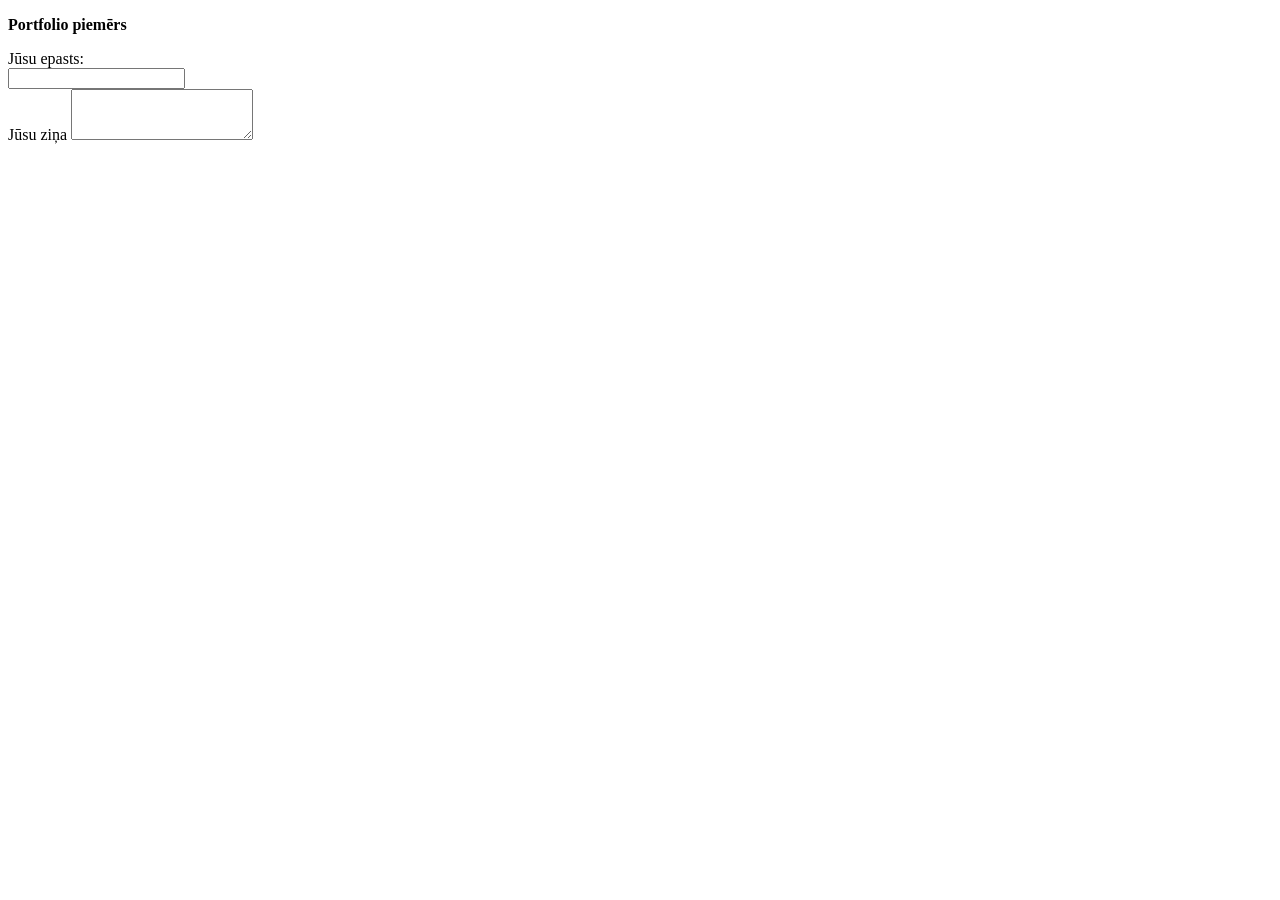
<file: src/main/resources/templates/index.html>
<!DOCTYPE html>
<html lang="en" xmlns:th="http://www.thymeleaf.org">

<head>
    <title>Portfolio</title>

    <!-- Styles -->
    <link th:href="@{assets/css/main.css}" rel="stylesheet">
    <link th:href="@{assets/bootstrap/css/bootstrap.min.css}" rel="stylesheet">
    <link th:href="@{assets/bootstrap-icons/bootstrap-icons.css}" rel="stylesheet">


    <script src="https://www.google.com/recaptcha/api.js" async defer></script>
</head>

<body>
    <p><strong>Portfolio piemērs</strong></p>


    <form action="#" th:action="@{/contactform/submit}" method="post">
        <div class="form-group">
            <div class="mb-3">
                <label for="inputEmail3" class="col-sm-2 col-form-label">Jūsu epasts: </label>
                <div class="col-sm-10">
                    <input type="email" class="form-control" id="inputEmail3" name="email">
                </div>
            </div>
        </div>
        <div class="form-group">
            <div class="mb-3">
                <label for="inputMessage">Jūsu ziņa</label>
                <textarea class="form-control" id="inputMessage" name="message" rows="3"></textarea>

            </div>
        </div>

        <div class="g-recaptcha" data-sitekey="6LdMB2QqAAAAAJpnBBjd24ScevAzD5x5G2y7YgQB" data-callback="handleCallback"></div>
        <br/>
        <button id="contact-submit-btn" type="submit" class="btn btn-primary" style="display:none;">Sūtīt ziņu</button>
    </form>


    <script>
        function handleCallback(){
            var response = grecaptcha.getResponse();
            if(response.length == 0) {
                document.getElementById('contact-submit-btn').style.display = 'none';
            } else {
                document.getElementById('contact-submit-btn').style.display = 'inline-block';
            }
        }
    </script>
    <script th:src="@{assets/bootstrap/js/bootstrap.bundle.min.js}"></script>


</body>
</html>
</file>
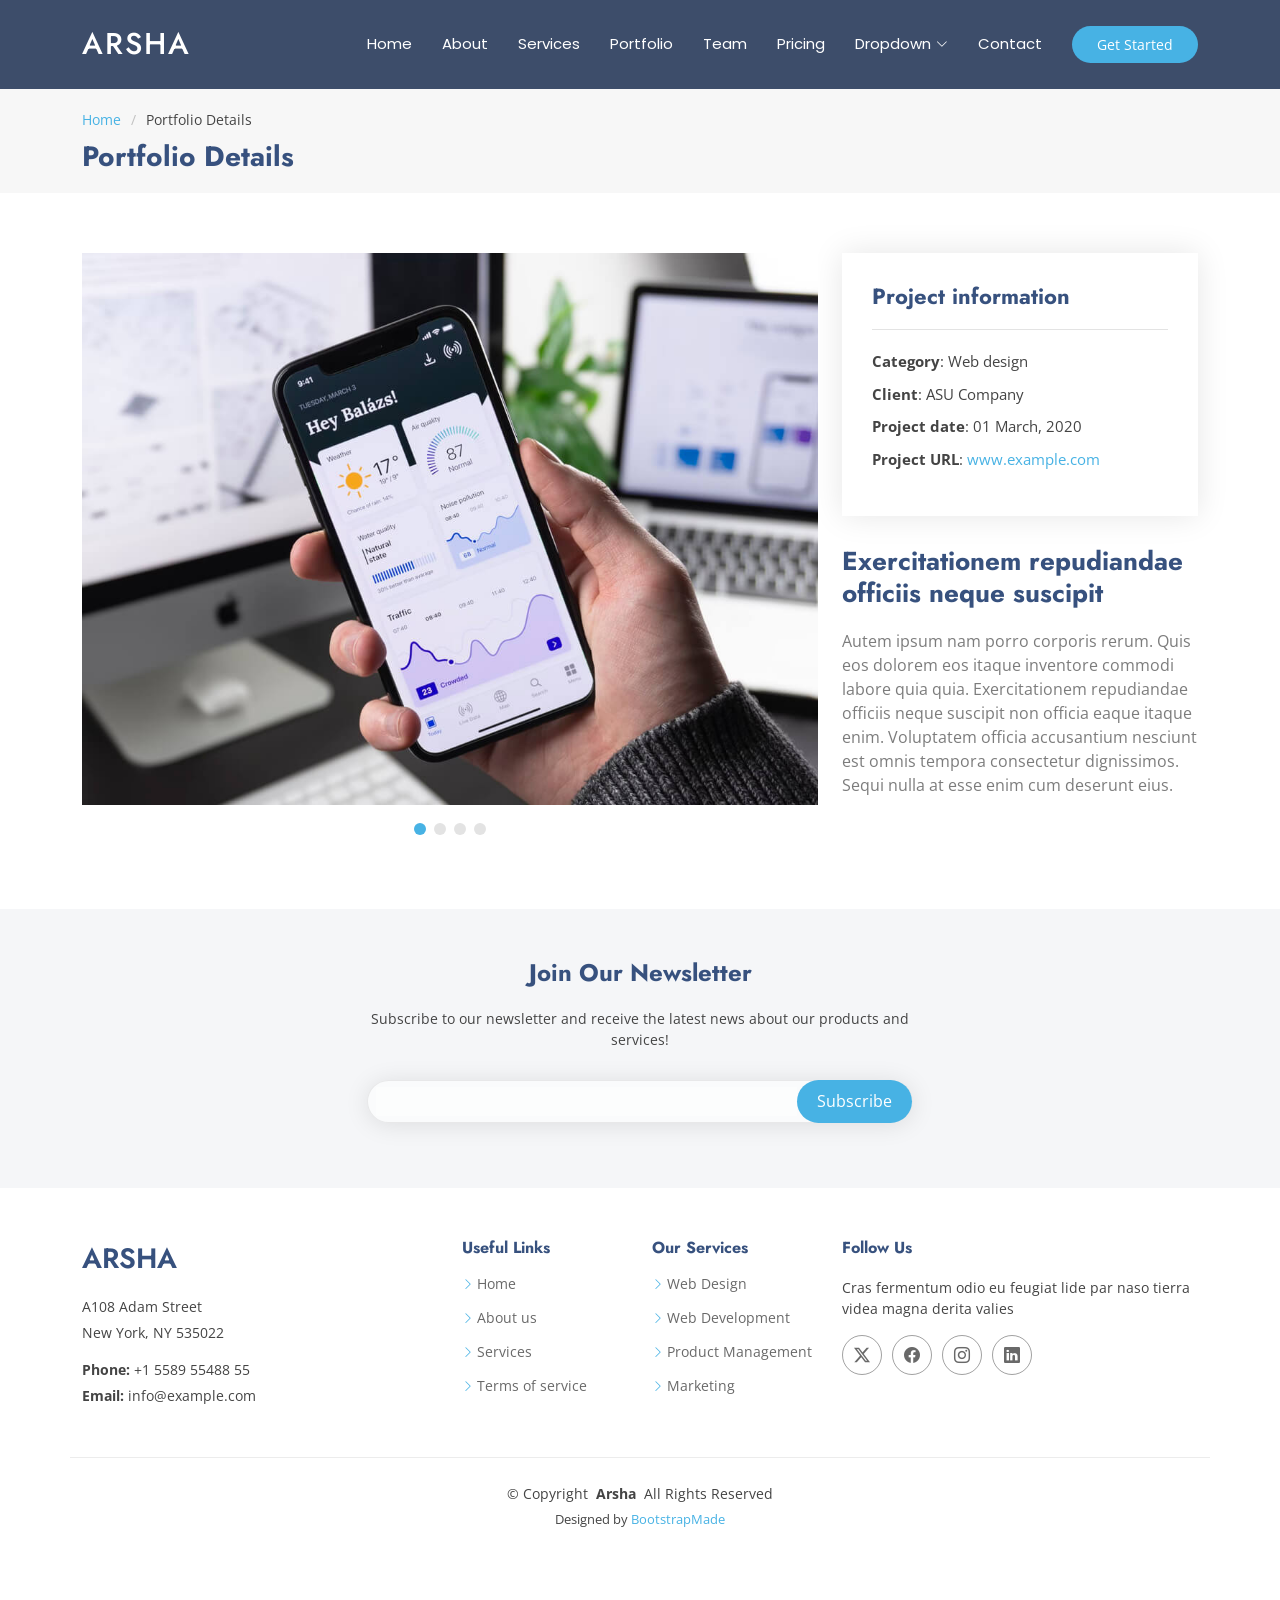
<file: Arsha/portfolio-details.html>
<!DOCTYPE html>
<html lang="en">

<head>
  <meta charset="utf-8">
  <meta content="width=device-width, initial-scale=1.0" name="viewport">
  <title>Portfolio Details - Arsha Bootstrap Template</title>
  <meta name="description" content="">
  <meta name="keywords" content="">

  <!-- Favicons -->
  <link href="assets/img/favicon.png" rel="icon">
  <link href="assets/img/apple-touch-icon.png" rel="apple-touch-icon">

  <!-- Fonts -->
  <link href="https://fonts.googleapis.com" rel="preconnect">
  <link href="https://fonts.gstatic.com" rel="preconnect" crossorigin>
  <link href="https://fonts.googleapis.com/css2?family=Open+Sans:ital,wght@0,300;0,400;0,500;0,600;0,700;0,800;1,300;1,400;1,500;1,600;1,700;1,800&family=Poppins:ital,wght@0,100;0,200;0,300;0,400;0,500;0,600;0,700;0,800;0,900;1,100;1,200;1,300;1,400;1,500;1,600;1,700;1,800;1,900&family=Jost:ital,wght@0,100;0,200;0,300;0,400;0,500;0,600;0,700;0,800;0,900;1,100;1,200;1,300;1,400;1,500;1,600;1,700;1,800;1,900&display=swap" rel="stylesheet">

  <!-- Vendor CSS Files -->
  <link href="assets/vendor/bootstrap/css/bootstrap.min.css" rel="stylesheet">
  <link href="assets/vendor/bootstrap-icons/bootstrap-icons.css" rel="stylesheet">
  <link href="assets/vendor/aos/aos.css" rel="stylesheet">
  <link href="assets/vendor/glightbox/css/glightbox.min.css" rel="stylesheet">
  <link href="assets/vendor/swiper/swiper-bundle.min.css" rel="stylesheet">

  <!-- Main CSS File -->
  <link href="assets/css/main.css" rel="stylesheet">

  <!-- =======================================================
  * Template Name: Arsha
  * Template URL: https://bootstrapmade.com/arsha-free-bootstrap-html-template-corporate/
  * Updated: Aug 07 2024 with Bootstrap v5.3.3
  * Author: BootstrapMade.com
  * License: https://bootstrapmade.com/license/
  ======================================================== -->
</head>

<body class="portfolio-details-page">

  <header id="header" class="header d-flex align-items-center sticky-top">
    <div class="container-fluid container-xl position-relative d-flex align-items-center">

      <a href="index.html" class="logo d-flex align-items-center me-auto">
        <!-- Uncomment the line below if you also wish to use an image logo -->
        <!-- <img src="assets/img/logo.png" alt=""> -->
        <h1 class="sitename">Arsha</h1>
      </a>

      <nav id="navmenu" class="navmenu">
        <ul>
          <li><a href="#hero">Home</a></li>
          <li><a href="#about">About</a></li>
          <li><a href="#services">Services</a></li>
          <li><a href="#portfolio">Portfolio</a></li>
          <li><a href="#team">Team</a></li>
          <li><a href="#pricing">Pricing</a></li>
          <li class="dropdown"><a href="#"><span>Dropdown</span> <i class="bi bi-chevron-down toggle-dropdown"></i></a>
            <ul>
              <li><a href="#">Dropdown 1</a></li>
              <li class="dropdown"><a href="#"><span>Deep Dropdown</span> <i class="bi bi-chevron-down toggle-dropdown"></i></a>
                <ul>
                  <li><a href="#">Deep Dropdown 1</a></li>
                  <li><a href="#">Deep Dropdown 2</a></li>
                  <li><a href="#">Deep Dropdown 3</a></li>
                  <li><a href="#">Deep Dropdown 4</a></li>
                  <li><a href="#">Deep Dropdown 5</a></li>
                </ul>
              </li>
              <li><a href="#">Dropdown 2</a></li>
              <li><a href="#">Dropdown 3</a></li>
              <li><a href="#">Dropdown 4</a></li>
            </ul>
          </li>
          <li><a href="#contact">Contact</a></li>
        </ul>
        <i class="mobile-nav-toggle d-xl-none bi bi-list"></i>
      </nav>

      <a class="btn-getstarted" href="#about">Get Started</a>

    </div>
  </header>

  <main class="main">

    <!-- Page Title -->
    <div class="page-title" data-aos="fade">
      <div class="container">
        <nav class="breadcrumbs">
          <ol>
            <li><a href="index.html">Home</a></li>
            <li class="current">Portfolio Details</li>
          </ol>
        </nav>
        <h1>Portfolio Details</h1>
      </div>
    </div><!-- End Page Title -->

    <!-- Portfolio Details Section -->
    <section id="portfolio-details" class="portfolio-details section">

      <div class="container" data-aos="fade-up" data-aos-delay="100">

        <div class="row gy-4">

          <div class="col-lg-8">
            <div class="portfolio-details-slider swiper init-swiper">

              <script type="application/json" class="swiper-config">
                {
                  "loop": true,
                  "speed": 600,
                  "autoplay": {
                    "delay": 5000
                  },
                  "slidesPerView": "auto",
                  "pagination": {
                    "el": ".swiper-pagination",
                    "type": "bullets",
                    "clickable": true
                  }
                }
              </script>

              <div class="swiper-wrapper align-items-center">

                <div class="swiper-slide">
                  <img src="assets/img/portfolio/app-1.jpg" alt="">
                </div>

                <div class="swiper-slide">
                  <img src="assets/img/portfolio/product-1.jpg" alt="">
                </div>

                <div class="swiper-slide">
                  <img src="assets/img/portfolio/branding-1.jpg" alt="">
                </div>

                <div class="swiper-slide">
                  <img src="assets/img/portfolio/books-1.jpg" alt="">
                </div>

              </div>
              <div class="swiper-pagination"></div>
            </div>
          </div>

          <div class="col-lg-4">
            <div class="portfolio-info" data-aos="fade-up" data-aos-delay="200">
              <h3>Project information</h3>
              <ul>
                <li><strong>Category</strong>: Web design</li>
                <li><strong>Client</strong>: ASU Company</li>
                <li><strong>Project date</strong>: 01 March, 2020</li>
                <li><strong>Project URL</strong>: <a href="#">www.example.com</a></li>
              </ul>
            </div>
            <div class="portfolio-description" data-aos="fade-up" data-aos-delay="300">
              <h2>Exercitationem repudiandae officiis neque suscipit</h2>
              <p>
                Autem ipsum nam porro corporis rerum. Quis eos dolorem eos itaque inventore commodi labore quia quia. Exercitationem repudiandae officiis neque suscipit non officia eaque itaque enim. Voluptatem officia accusantium nesciunt est omnis tempora consectetur dignissimos. Sequi nulla at esse enim cum deserunt eius.
              </p>
            </div>
          </div>

        </div>

      </div>

    </section><!-- /Portfolio Details Section -->

  </main>

  <footer id="footer" class="footer">

    <div class="footer-newsletter">
      <div class="container">
        <div class="row justify-content-center text-center">
          <div class="col-lg-6">
            <h4>Join Our Newsletter</h4>
            <p>Subscribe to our newsletter and receive the latest news about our products and services!</p>
            <form action="forms/newsletter.php" method="post" class="php-email-form">
              <div class="newsletter-form"><input type="email" name="email"><input type="submit" value="Subscribe"></div>
              <div class="loading">Loading</div>
              <div class="error-message"></div>
              <div class="sent-message">Your subscription request has been sent. Thank you!</div>
            </form>
          </div>
        </div>
      </div>
    </div>

    <div class="container footer-top">
      <div class="row gy-4">
        <div class="col-lg-4 col-md-6 footer-about">
          <a href="index.html" class="d-flex align-items-center">
            <span class="sitename">Arsha</span>
          </a>
          <div class="footer-contact pt-3">
            <p>A108 Adam Street</p>
            <p>New York, NY 535022</p>
            <p class="mt-3"><strong>Phone:</strong> <span>+1 5589 55488 55</span></p>
            <p><strong>Email:</strong> <span>info@example.com</span></p>
          </div>
        </div>

        <div class="col-lg-2 col-md-3 footer-links">
          <h4>Useful Links</h4>
          <ul>
            <li><i class="bi bi-chevron-right"></i> <a href="#">Home</a></li>
            <li><i class="bi bi-chevron-right"></i> <a href="#">About us</a></li>
            <li><i class="bi bi-chevron-right"></i> <a href="#">Services</a></li>
            <li><i class="bi bi-chevron-right"></i> <a href="#">Terms of service</a></li>
          </ul>
        </div>

        <div class="col-lg-2 col-md-3 footer-links">
          <h4>Our Services</h4>
          <ul>
            <li><i class="bi bi-chevron-right"></i> <a href="#">Web Design</a></li>
            <li><i class="bi bi-chevron-right"></i> <a href="#">Web Development</a></li>
            <li><i class="bi bi-chevron-right"></i> <a href="#">Product Management</a></li>
            <li><i class="bi bi-chevron-right"></i> <a href="#">Marketing</a></li>
          </ul>
        </div>

        <div class="col-lg-4 col-md-12">
          <h4>Follow Us</h4>
          <p>Cras fermentum odio eu feugiat lide par naso tierra videa magna derita valies</p>
          <div class="social-links d-flex">
            <a href=""><i class="bi bi-twitter-x"></i></a>
            <a href=""><i class="bi bi-facebook"></i></a>
            <a href=""><i class="bi bi-instagram"></i></a>
            <a href=""><i class="bi bi-linkedin"></i></a>
          </div>
        </div>

      </div>
    </div>

    <div class="container copyright text-center mt-4">
      <p>© <span>Copyright</span> <strong class="px-1 sitename">Arsha</strong> <span>All Rights Reserved</span></p>
      <div class="credits">
        <!-- All the links in the footer should remain intact. -->
        <!-- You can delete the links only if you've purchased the pro version. -->
        <!-- Licensing information: https://bootstrapmade.com/license/ -->
        <!-- Purchase the pro version with working PHP/AJAX contact form: [buy-url] -->
        Designed by <a href="https://bootstrapmade.com/">BootstrapMade</a>
      </div>
    </div>

  </footer>

  <!-- Scroll Top -->
  <a href="#" id="scroll-top" class="scroll-top d-flex align-items-center justify-content-center"><i class="bi bi-arrow-up-short"></i></a>

  <!-- Preloader -->
  <div id="preloader"></div>

  <!-- Vendor JS Files -->
  <script src="assets/vendor/bootstrap/js/bootstrap.bundle.min.js"></script>
  <script src="assets/vendor/php-email-form/validate.js"></script>
  <script src="assets/vendor/aos/aos.js"></script>
  <script src="assets/vendor/glightbox/js/glightbox.min.js"></script>
  <script src="assets/vendor/swiper/swiper-bundle.min.js"></script>
  <script src="assets/vendor/waypoints/noframework.waypoints.js"></script>
  <script src="assets/vendor/imagesloaded/imagesloaded.pkgd.min.js"></script>
  <script src="assets/vendor/isotope-layout/isotope.pkgd.min.js"></script>

  <!-- Main JS File -->
  <script src="assets/js/main.js"></script>

</body>

</html>
</file>
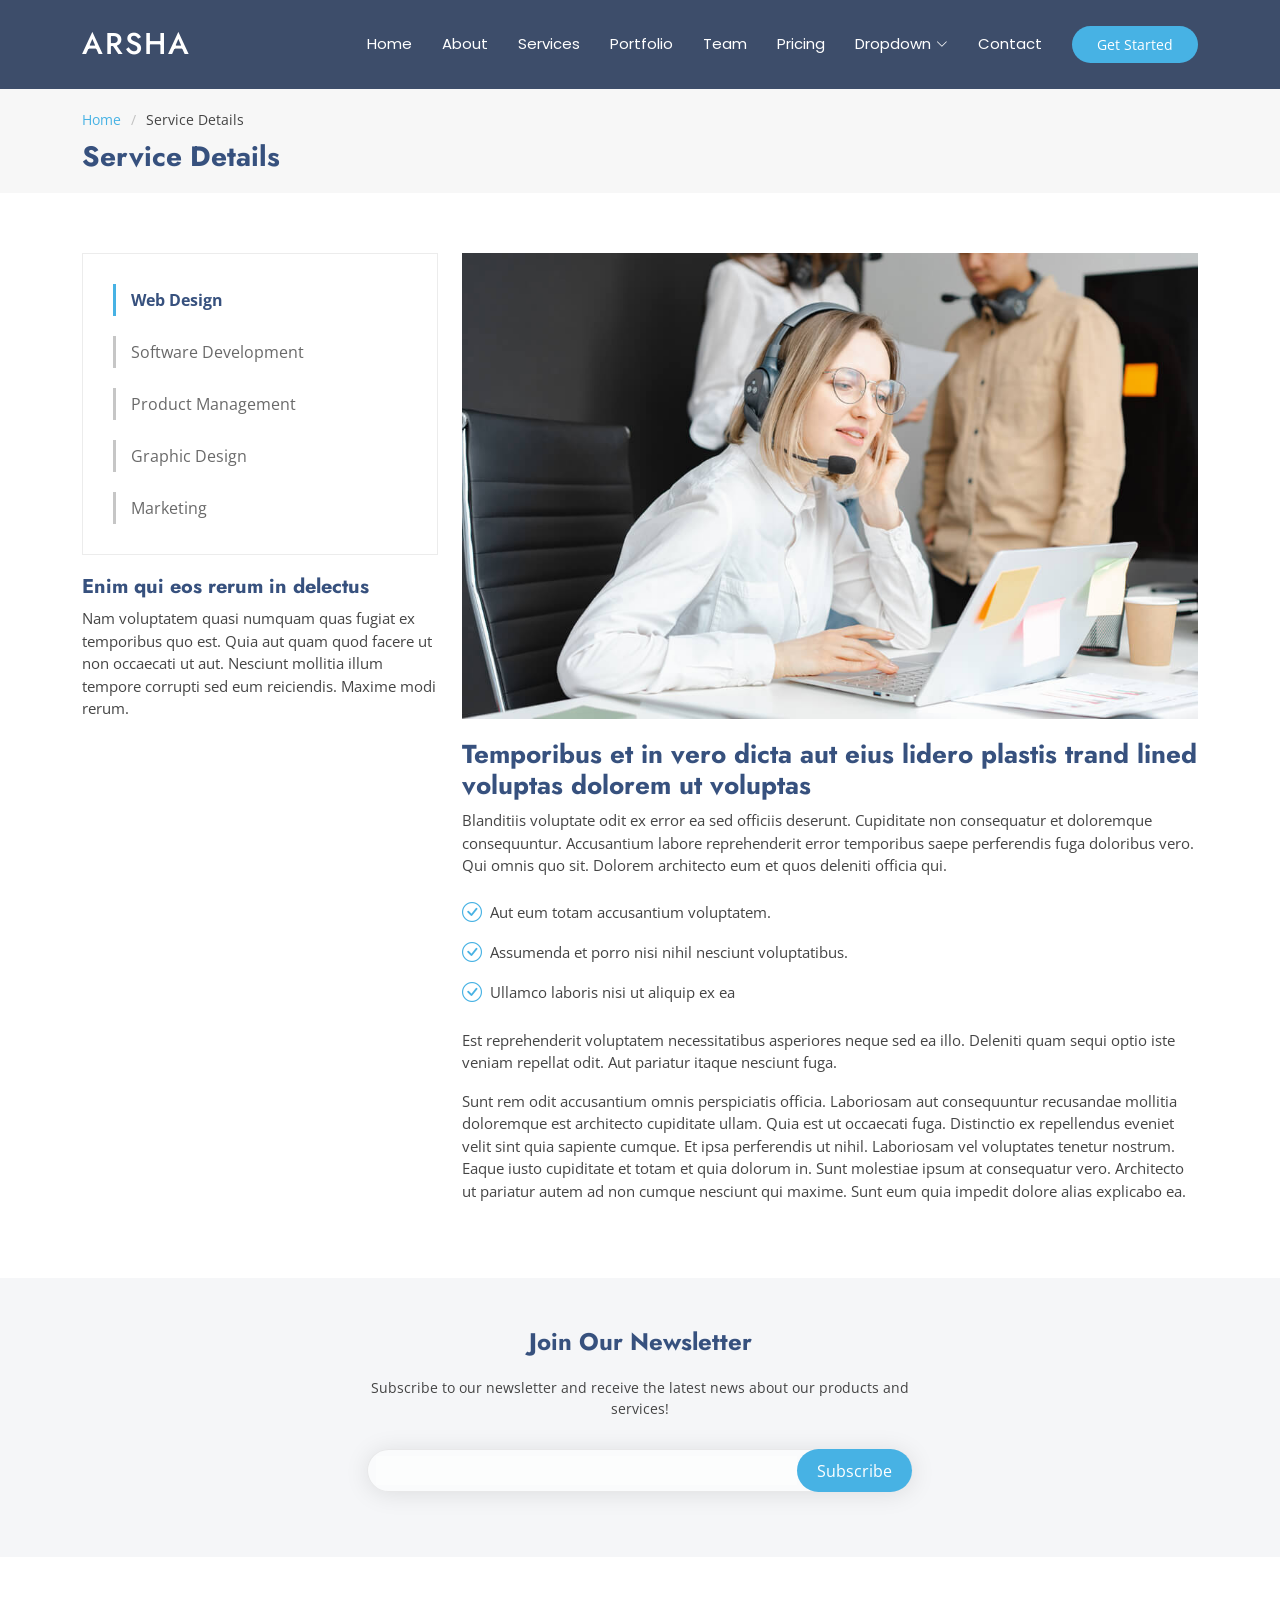
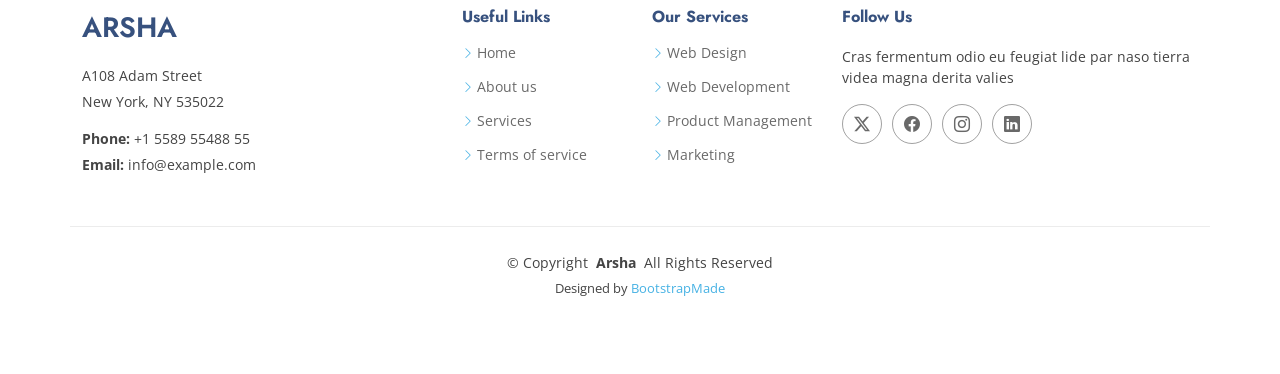
<file: Arsha/service-details.html>
<!DOCTYPE html>
<html lang="en">

<head>
  <meta charset="utf-8">
  <meta content="width=device-width, initial-scale=1.0" name="viewport">
  <title>Service Details - Arsha Bootstrap Template</title>
  <meta name="description" content="">
  <meta name="keywords" content="">

  <!-- Favicons -->
  <link href="assets/img/favicon.png" rel="icon">
  <link href="assets/img/apple-touch-icon.png" rel="apple-touch-icon">

  <!-- Fonts -->
  <link href="https://fonts.googleapis.com" rel="preconnect">
  <link href="https://fonts.gstatic.com" rel="preconnect" crossorigin>
  <link href="https://fonts.googleapis.com/css2?family=Open+Sans:ital,wght@0,300;0,400;0,500;0,600;0,700;0,800;1,300;1,400;1,500;1,600;1,700;1,800&family=Poppins:ital,wght@0,100;0,200;0,300;0,400;0,500;0,600;0,700;0,800;0,900;1,100;1,200;1,300;1,400;1,500;1,600;1,700;1,800;1,900&family=Jost:ital,wght@0,100;0,200;0,300;0,400;0,500;0,600;0,700;0,800;0,900;1,100;1,200;1,300;1,400;1,500;1,600;1,700;1,800;1,900&display=swap" rel="stylesheet">

  <!-- Vendor CSS Files -->
  <link href="assets/vendor/bootstrap/css/bootstrap.min.css" rel="stylesheet">
  <link href="assets/vendor/bootstrap-icons/bootstrap-icons.css" rel="stylesheet">
  <link href="assets/vendor/aos/aos.css" rel="stylesheet">
  <link href="assets/vendor/glightbox/css/glightbox.min.css" rel="stylesheet">
  <link href="assets/vendor/swiper/swiper-bundle.min.css" rel="stylesheet">

  <!-- Main CSS File -->
  <link href="assets/css/main.css" rel="stylesheet">

  <!-- =======================================================
  * Template Name: Arsha
  * Template URL: https://bootstrapmade.com/arsha-free-bootstrap-html-template-corporate/
  * Updated: Aug 07 2024 with Bootstrap v5.3.3
  * Author: BootstrapMade.com
  * License: https://bootstrapmade.com/license/
  ======================================================== -->
</head>

<body class="service-details-page">

  <header id="header" class="header d-flex align-items-center sticky-top">
    <div class="container-fluid container-xl position-relative d-flex align-items-center">

      <a href="index.html" class="logo d-flex align-items-center me-auto">
        <!-- Uncomment the line below if you also wish to use an image logo -->
        <!-- <img src="assets/img/logo.png" alt=""> -->
        <h1 class="sitename">Arsha</h1>
      </a>

      <nav id="navmenu" class="navmenu">
        <ul>
          <li><a href="#hero">Home</a></li>
          <li><a href="#about">About</a></li>
          <li><a href="#services">Services</a></li>
          <li><a href="#portfolio">Portfolio</a></li>
          <li><a href="#team">Team</a></li>
          <li><a href="#pricing">Pricing</a></li>
          <li class="dropdown"><a href="#"><span>Dropdown</span> <i class="bi bi-chevron-down toggle-dropdown"></i></a>
            <ul>
              <li><a href="#">Dropdown 1</a></li>
              <li class="dropdown"><a href="#"><span>Deep Dropdown</span> <i class="bi bi-chevron-down toggle-dropdown"></i></a>
                <ul>
                  <li><a href="#">Deep Dropdown 1</a></li>
                  <li><a href="#">Deep Dropdown 2</a></li>
                  <li><a href="#">Deep Dropdown 3</a></li>
                  <li><a href="#">Deep Dropdown 4</a></li>
                  <li><a href="#">Deep Dropdown 5</a></li>
                </ul>
              </li>
              <li><a href="#">Dropdown 2</a></li>
              <li><a href="#">Dropdown 3</a></li>
              <li><a href="#">Dropdown 4</a></li>
            </ul>
          </li>
          <li><a href="#contact">Contact</a></li>
        </ul>
        <i class="mobile-nav-toggle d-xl-none bi bi-list"></i>
      </nav>

      <a class="btn-getstarted" href="#about">Get Started</a>

    </div>
  </header>

  <main class="main">

    <!-- Page Title -->
    <div class="page-title" data-aos="fade">
      <div class="container">
        <nav class="breadcrumbs">
          <ol>
            <li><a href="index.html">Home</a></li>
            <li class="current">Service Details</li>
          </ol>
        </nav>
        <h1>Service Details</h1>
      </div>
    </div><!-- End Page Title -->

    <!-- Service Details Section -->
    <section id="service-details" class="service-details section">

      <div class="container">

        <div class="row gy-4">

          <div class="col-lg-4" data-aos="fade-up" data-aos-delay="100">
            <div class="services-list">
              <a href="#" class="active">Web Design</a>
              <a href="#">Software Development</a>
              <a href="#">Product Management</a>
              <a href="#">Graphic Design</a>
              <a href="#">Marketing</a>
            </div>

            <h4>Enim qui eos rerum in delectus</h4>
            <p>Nam voluptatem quasi numquam quas fugiat ex temporibus quo est. Quia aut quam quod facere ut non occaecati ut aut. Nesciunt mollitia illum tempore corrupti sed eum reiciendis. Maxime modi rerum.</p>
          </div>

          <div class="col-lg-8" data-aos="fade-up" data-aos-delay="200">
            <img src="assets/img/services.jpg" alt="" class="img-fluid services-img">
            <h3>Temporibus et in vero dicta aut eius lidero plastis trand lined voluptas dolorem ut voluptas</h3>
            <p>
              Blanditiis voluptate odit ex error ea sed officiis deserunt. Cupiditate non consequatur et doloremque consequuntur. Accusantium labore reprehenderit error temporibus saepe perferendis fuga doloribus vero. Qui omnis quo sit. Dolorem architecto eum et quos deleniti officia qui.
            </p>
            <ul>
              <li><i class="bi bi-check-circle"></i> <span>Aut eum totam accusantium voluptatem.</span></li>
              <li><i class="bi bi-check-circle"></i> <span>Assumenda et porro nisi nihil nesciunt voluptatibus.</span></li>
              <li><i class="bi bi-check-circle"></i> <span>Ullamco laboris nisi ut aliquip ex ea</span></li>
            </ul>
            <p>
              Est reprehenderit voluptatem necessitatibus asperiores neque sed ea illo. Deleniti quam sequi optio iste veniam repellat odit. Aut pariatur itaque nesciunt fuga.
            </p>
            <p>
              Sunt rem odit accusantium omnis perspiciatis officia. Laboriosam aut consequuntur recusandae mollitia doloremque est architecto cupiditate ullam. Quia est ut occaecati fuga. Distinctio ex repellendus eveniet velit sint quia sapiente cumque. Et ipsa perferendis ut nihil. Laboriosam vel voluptates tenetur nostrum. Eaque iusto cupiditate et totam et quia dolorum in. Sunt molestiae ipsum at consequatur vero. Architecto ut pariatur autem ad non cumque nesciunt qui maxime. Sunt eum quia impedit dolore alias explicabo ea.
            </p>
          </div>

        </div>

      </div>

    </section><!-- /Service Details Section -->

  </main>

  <footer id="footer" class="footer">

    <div class="footer-newsletter">
      <div class="container">
        <div class="row justify-content-center text-center">
          <div class="col-lg-6">
            <h4>Join Our Newsletter</h4>
            <p>Subscribe to our newsletter and receive the latest news about our products and services!</p>
            <form action="forms/newsletter.php" method="post" class="php-email-form">
              <div class="newsletter-form"><input type="email" name="email"><input type="submit" value="Subscribe"></div>
              <div class="loading">Loading</div>
              <div class="error-message"></div>
              <div class="sent-message">Your subscription request has been sent. Thank you!</div>
            </form>
          </div>
        </div>
      </div>
    </div>

    <div class="container footer-top">
      <div class="row gy-4">
        <div class="col-lg-4 col-md-6 footer-about">
          <a href="index.html" class="d-flex align-items-center">
            <span class="sitename">Arsha</span>
          </a>
          <div class="footer-contact pt-3">
            <p>A108 Adam Street</p>
            <p>New York, NY 535022</p>
            <p class="mt-3"><strong>Phone:</strong> <span>+1 5589 55488 55</span></p>
            <p><strong>Email:</strong> <span>info@example.com</span></p>
          </div>
        </div>

        <div class="col-lg-2 col-md-3 footer-links">
          <h4>Useful Links</h4>
          <ul>
            <li><i class="bi bi-chevron-right"></i> <a href="#">Home</a></li>
            <li><i class="bi bi-chevron-right"></i> <a href="#">About us</a></li>
            <li><i class="bi bi-chevron-right"></i> <a href="#">Services</a></li>
            <li><i class="bi bi-chevron-right"></i> <a href="#">Terms of service</a></li>
          </ul>
        </div>

        <div class="col-lg-2 col-md-3 footer-links">
          <h4>Our Services</h4>
          <ul>
            <li><i class="bi bi-chevron-right"></i> <a href="#">Web Design</a></li>
            <li><i class="bi bi-chevron-right"></i> <a href="#">Web Development</a></li>
            <li><i class="bi bi-chevron-right"></i> <a href="#">Product Management</a></li>
            <li><i class="bi bi-chevron-right"></i> <a href="#">Marketing</a></li>
          </ul>
        </div>

        <div class="col-lg-4 col-md-12">
          <h4>Follow Us</h4>
          <p>Cras fermentum odio eu feugiat lide par naso tierra videa magna derita valies</p>
          <div class="social-links d-flex">
            <a href=""><i class="bi bi-twitter-x"></i></a>
            <a href=""><i class="bi bi-facebook"></i></a>
            <a href=""><i class="bi bi-instagram"></i></a>
            <a href=""><i class="bi bi-linkedin"></i></a>
          </div>
        </div>

      </div>
    </div>

    <div class="container copyright text-center mt-4">
      <p>© <span>Copyright</span> <strong class="px-1 sitename">Arsha</strong> <span>All Rights Reserved</span></p>
      <div class="credits">
        <!-- All the links in the footer should remain intact. -->
        <!-- You can delete the links only if you've purchased the pro version. -->
        <!-- Licensing information: https://bootstrapmade.com/license/ -->
        <!-- Purchase the pro version with working PHP/AJAX contact form: [buy-url] -->
        Designed by <a href="https://bootstrapmade.com/">BootstrapMade</a>
      </div>
    </div>

  </footer>

  <!-- Scroll Top -->
  <a href="#" id="scroll-top" class="scroll-top d-flex align-items-center justify-content-center"><i class="bi bi-arrow-up-short"></i></a>

  <!-- Preloader -->
  <div id="preloader"></div>

  <!-- Vendor JS Files -->
  <script src="assets/vendor/bootstrap/js/bootstrap.bundle.min.js"></script>
  <script src="assets/vendor/php-email-form/validate.js"></script>
  <script src="assets/vendor/aos/aos.js"></script>
  <script src="assets/vendor/glightbox/js/glightbox.min.js"></script>
  <script src="assets/vendor/swiper/swiper-bundle.min.js"></script>
  <script src="assets/vendor/waypoints/noframework.waypoints.js"></script>
  <script src="assets/vendor/imagesloaded/imagesloaded.pkgd.min.js"></script>
  <script src="assets/vendor/isotope-layout/isotope.pkgd.min.js"></script>

  <!-- Main JS File -->
  <script src="assets/js/main.js"></script>

</body>

</html>
</file>
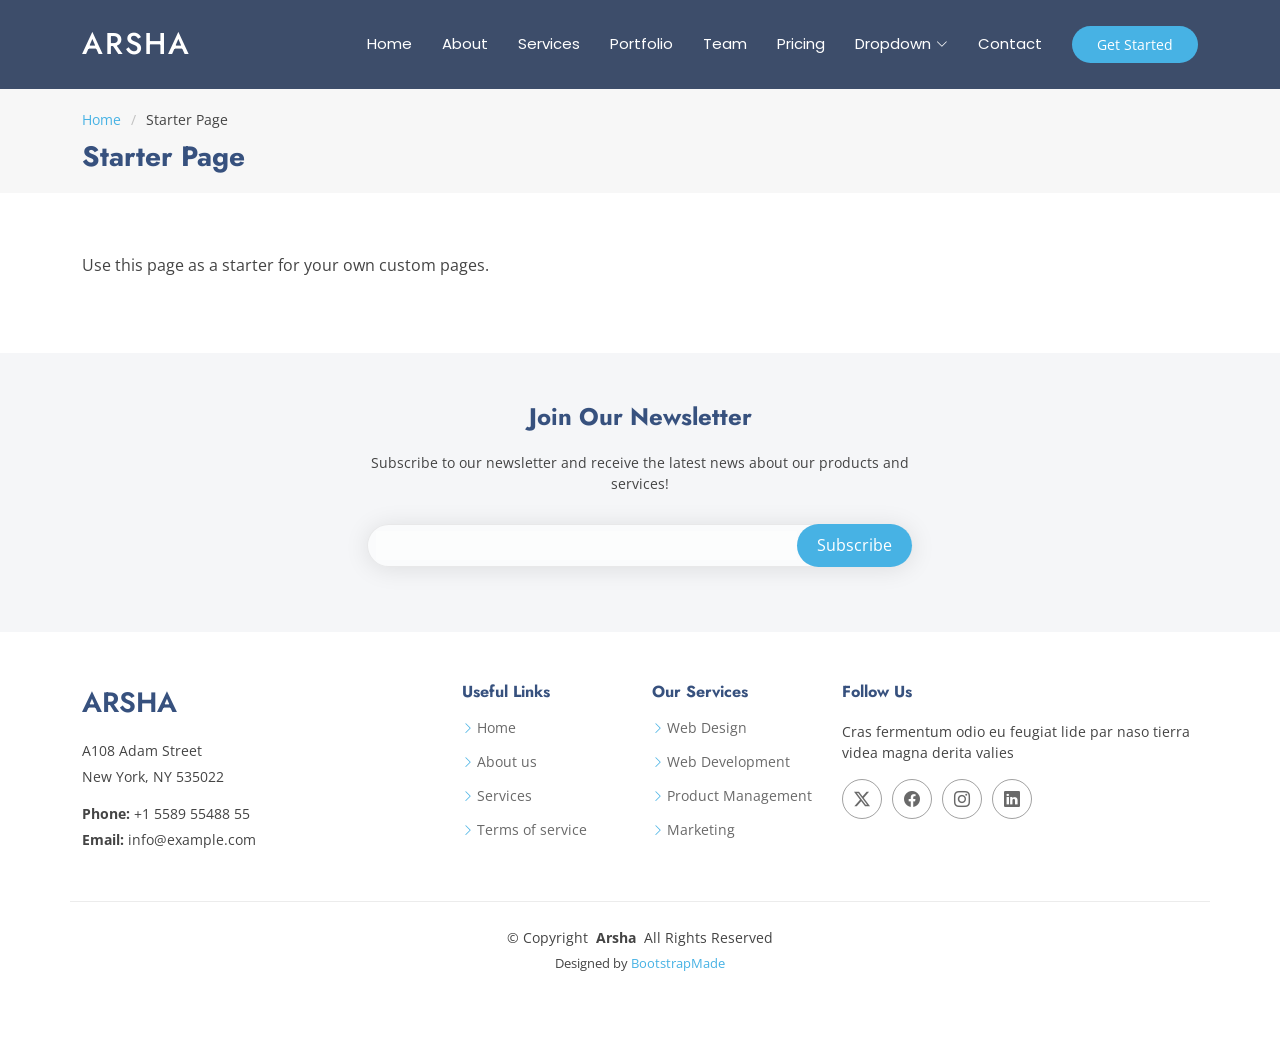
<file: Arsha/starter-page.html>
<!DOCTYPE html>
<html lang="en">

<head>
  <meta charset="utf-8">
  <meta content="width=device-width, initial-scale=1.0" name="viewport">
  <title>Starter Page - Arsha Bootstrap Template</title>
  <meta name="description" content="">
  <meta name="keywords" content="">

  <!-- Favicons -->
  <link href="assets/img/favicon.png" rel="icon">
  <link href="assets/img/apple-touch-icon.png" rel="apple-touch-icon">

  <!-- Fonts -->
  <link href="https://fonts.googleapis.com" rel="preconnect">
  <link href="https://fonts.gstatic.com" rel="preconnect" crossorigin>
  <link href="https://fonts.googleapis.com/css2?family=Open+Sans:ital,wght@0,300;0,400;0,500;0,600;0,700;0,800;1,300;1,400;1,500;1,600;1,700;1,800&family=Poppins:ital,wght@0,100;0,200;0,300;0,400;0,500;0,600;0,700;0,800;0,900;1,100;1,200;1,300;1,400;1,500;1,600;1,700;1,800;1,900&family=Jost:ital,wght@0,100;0,200;0,300;0,400;0,500;0,600;0,700;0,800;0,900;1,100;1,200;1,300;1,400;1,500;1,600;1,700;1,800;1,900&display=swap" rel="stylesheet">

  <!-- Vendor CSS Files -->
  <link href="assets/vendor/bootstrap/css/bootstrap.min.css" rel="stylesheet">
  <link href="assets/vendor/bootstrap-icons/bootstrap-icons.css" rel="stylesheet">
  <link href="assets/vendor/aos/aos.css" rel="stylesheet">
  <link href="assets/vendor/glightbox/css/glightbox.min.css" rel="stylesheet">
  <link href="assets/vendor/swiper/swiper-bundle.min.css" rel="stylesheet">

  <!-- Main CSS File -->
  <link href="assets/css/main.css" rel="stylesheet">

  <!-- =======================================================
  * Template Name: Arsha
  * Template URL: https://bootstrapmade.com/arsha-free-bootstrap-html-template-corporate/
  * Updated: Aug 07 2024 with Bootstrap v5.3.3
  * Author: BootstrapMade.com
  * License: https://bootstrapmade.com/license/
  ======================================================== -->
</head>

<body class="starter-page-page">

  <header id="header" class="header d-flex align-items-center sticky-top">
    <div class="container-fluid container-xl position-relative d-flex align-items-center">

      <a href="index.html" class="logo d-flex align-items-center me-auto">
        <!-- Uncomment the line below if you also wish to use an image logo -->
        <!-- <img src="assets/img/logo.png" alt=""> -->
        <h1 class="sitename">Arsha</h1>
      </a>

      <nav id="navmenu" class="navmenu">
        <ul>
          <li><a href="#hero">Home</a></li>
          <li><a href="#about">About</a></li>
          <li><a href="#services">Services</a></li>
          <li><a href="#portfolio">Portfolio</a></li>
          <li><a href="#team">Team</a></li>
          <li><a href="#pricing">Pricing</a></li>
          <li class="dropdown"><a href="#"><span>Dropdown</span> <i class="bi bi-chevron-down toggle-dropdown"></i></a>
            <ul>
              <li><a href="#">Dropdown 1</a></li>
              <li class="dropdown"><a href="#"><span>Deep Dropdown</span> <i class="bi bi-chevron-down toggle-dropdown"></i></a>
                <ul>
                  <li><a href="#">Deep Dropdown 1</a></li>
                  <li><a href="#">Deep Dropdown 2</a></li>
                  <li><a href="#">Deep Dropdown 3</a></li>
                  <li><a href="#">Deep Dropdown 4</a></li>
                  <li><a href="#">Deep Dropdown 5</a></li>
                </ul>
              </li>
              <li><a href="#">Dropdown 2</a></li>
              <li><a href="#">Dropdown 3</a></li>
              <li><a href="#">Dropdown 4</a></li>
            </ul>
          </li>
          <li><a href="#contact">Contact</a></li>
        </ul>
        <i class="mobile-nav-toggle d-xl-none bi bi-list"></i>
      </nav>

      <a class="btn-getstarted" href="#about">Get Started</a>

    </div>
  </header>

  <main class="main">

    <!-- Page Title -->
    <div class="page-title" data-aos="fade">
      <div class="container">
        <nav class="breadcrumbs">
          <ol>
            <li><a href="index.html">Home</a></li>
            <li class="current">Starter Page</li>
          </ol>
        </nav>
        <h1>Starter Page</h1>
      </div>
    </div><!-- End Page Title -->

    <!-- Starter Section Section -->
    <section id="starter-section" class="starter-section section">

      <div class="container" data-aos="fade-up">
        <p>Use this page as a starter for your own custom pages.</p>
      </div>

    </section><!-- /Starter Section Section -->

  </main>

  <footer id="footer" class="footer">

    <div class="footer-newsletter">
      <div class="container">
        <div class="row justify-content-center text-center">
          <div class="col-lg-6">
            <h4>Join Our Newsletter</h4>
            <p>Subscribe to our newsletter and receive the latest news about our products and services!</p>
            <form action="forms/newsletter.php" method="post" class="php-email-form">
              <div class="newsletter-form"><input type="email" name="email"><input type="submit" value="Subscribe"></div>
              <div class="loading">Loading</div>
              <div class="error-message"></div>
              <div class="sent-message">Your subscription request has been sent. Thank you!</div>
            </form>
          </div>
        </div>
      </div>
    </div>

    <div class="container footer-top">
      <div class="row gy-4">
        <div class="col-lg-4 col-md-6 footer-about">
          <a href="index.html" class="d-flex align-items-center">
            <span class="sitename">Arsha</span>
          </a>
          <div class="footer-contact pt-3">
            <p>A108 Adam Street</p>
            <p>New York, NY 535022</p>
            <p class="mt-3"><strong>Phone:</strong> <span>+1 5589 55488 55</span></p>
            <p><strong>Email:</strong> <span>info@example.com</span></p>
          </div>
        </div>

        <div class="col-lg-2 col-md-3 footer-links">
          <h4>Useful Links</h4>
          <ul>
            <li><i class="bi bi-chevron-right"></i> <a href="#">Home</a></li>
            <li><i class="bi bi-chevron-right"></i> <a href="#">About us</a></li>
            <li><i class="bi bi-chevron-right"></i> <a href="#">Services</a></li>
            <li><i class="bi bi-chevron-right"></i> <a href="#">Terms of service</a></li>
          </ul>
        </div>

        <div class="col-lg-2 col-md-3 footer-links">
          <h4>Our Services</h4>
          <ul>
            <li><i class="bi bi-chevron-right"></i> <a href="#">Web Design</a></li>
            <li><i class="bi bi-chevron-right"></i> <a href="#">Web Development</a></li>
            <li><i class="bi bi-chevron-right"></i> <a href="#">Product Management</a></li>
            <li><i class="bi bi-chevron-right"></i> <a href="#">Marketing</a></li>
          </ul>
        </div>

        <div class="col-lg-4 col-md-12">
          <h4>Follow Us</h4>
          <p>Cras fermentum odio eu feugiat lide par naso tierra videa magna derita valies</p>
          <div class="social-links d-flex">
            <a href=""><i class="bi bi-twitter-x"></i></a>
            <a href=""><i class="bi bi-facebook"></i></a>
            <a href=""><i class="bi bi-instagram"></i></a>
            <a href=""><i class="bi bi-linkedin"></i></a>
          </div>
        </div>

      </div>
    </div>

    <div class="container copyright text-center mt-4">
      <p>© <span>Copyright</span> <strong class="px-1 sitename">Arsha</strong> <span>All Rights Reserved</span></p>
      <div class="credits">
        <!-- All the links in the footer should remain intact. -->
        <!-- You can delete the links only if you've purchased the pro version. -->
        <!-- Licensing information: https://bootstrapmade.com/license/ -->
        <!-- Purchase the pro version with working PHP/AJAX contact form: [buy-url] -->
        Designed by <a href="https://bootstrapmade.com/">BootstrapMade</a>
      </div>
    </div>

  </footer>

  <!-- Scroll Top -->
  <a href="#" id="scroll-top" class="scroll-top d-flex align-items-center justify-content-center"><i class="bi bi-arrow-up-short"></i></a>

  <!-- Preloader -->
  <div id="preloader"></div>

  <!-- Vendor JS Files -->
  <script src="assets/vendor/bootstrap/js/bootstrap.bundle.min.js"></script>
  <script src="assets/vendor/php-email-form/validate.js"></script>
  <script src="assets/vendor/aos/aos.js"></script>
  <script src="assets/vendor/glightbox/js/glightbox.min.js"></script>
  <script src="assets/vendor/swiper/swiper-bundle.min.js"></script>
  <script src="assets/vendor/waypoints/noframework.waypoints.js"></script>
  <script src="assets/vendor/imagesloaded/imagesloaded.pkgd.min.js"></script>
  <script src="assets/vendor/isotope-layout/isotope.pkgd.min.js"></script>

  <!-- Main JS File -->
  <script src="assets/js/main.js"></script>

</body>

</html>
</file>
<file: Arsha/assets/css/main.css>
/**
* Template Name: Arsha
* Template URL: https://bootstrapmade.com/arsha-free-bootstrap-html-template-corporate/
* Updated: Aug 07 2024 with Bootstrap v5.3.3
* Author: BootstrapMade.com
* License: https://bootstrapmade.com/license/
*/

/*--------------------------------------------------------------
# Font & Color Variables
# Help: https://bootstrapmade.com/color-system/
--------------------------------------------------------------*/
/* Fonts */
:root {
  --default-font: "Open Sans",  system-ui, -apple-system, "Segoe UI", Roboto, "Helvetica Neue", Arial, "Noto Sans", "Liberation Sans", sans-serif, "Apple Color Emoji", "Segoe UI Emoji", "Segoe UI Symbol", "Noto Color Emoji";
  --heading-font: "Jost",  sans-serif;
  --nav-font: "Poppins",  sans-serif;
}

/* Global Colors - The following color variables are used throughout the website. Updating them here will change the color scheme of the entire website */
:root { 
  --background-color: #ffffff; /* Background color for the entire website, including individual sections */
  --default-color: #444444; /* Default color used for the majority of the text content across the entire website */
  --heading-color: #37517e; /* Color for headings, subheadings and title throughout the website */
  --accent-color: #47b2e4; /* Accent color that represents your brand on the website. It's used for buttons, links, and other elements that need to stand out */
  --surface-color: #ffffff; /* The surface color is used as a background of boxed elements within sections, such as cards, icon boxes, or other elements that require a visual separation from the global background. */
  --contrast-color: #ffffff; /* Contrast color for text, ensuring readability against backgrounds of accent, heading, or default colors. */
}

/* Nav Menu Colors - The following color variables are used specifically for the navigation menu. They are separate from the global colors to allow for more customization options */
:root {
  --nav-color: #ffffff;  /* The default color of the main navmenu links */
  --nav-hover-color: #47b2e4; /* Applied to main navmenu links when they are hovered over or active */
  --nav-mobile-background-color: #ffffff; /* Used as the background color for mobile navigation menu */
  --nav-dropdown-background-color: #ffffff; /* Used as the background color for dropdown items that appear when hovering over primary navigation items */
  --nav-dropdown-color: #444444; /* Used for navigation links of the dropdown items in the navigation menu. */
  --nav-dropdown-hover-color: #47b2e4; /* Similar to --nav-hover-color, this color is applied to dropdown navigation links when they are hovered over. */
}

/* Color Presets - These classes override global colors when applied to any section or element, providing reuse of the sam color scheme. */

.light-background {
  --background-color: #f5f6f8;
  --surface-color: #ffffff;
}

.dark-background {
  --background-color: #37517e;
  --default-color: #ffffff;
  --heading-color: #ffffff;
  --surface-color: #4668a2;
  --contrast-color: #ffffff;
}

/* Smooth scroll */
:root {
  scroll-behavior: smooth;
}

/*--------------------------------------------------------------
# General Styling & Shared Classes
--------------------------------------------------------------*/
body {
  color: var(--default-color);
  background-color: var(--background-color);
  font-family: var(--default-font);
}

a {
  color: var(--accent-color);
  text-decoration: none;
  transition: 0.3s;
}

a:hover {
  color: color-mix(in srgb, var(--accent-color), transparent 25%);
  text-decoration: none;
}

h1,
h2,
h3,
h4,
h5,
h6 {
  color: var(--heading-color);
  font-family: var(--heading-font);
}

/* PHP Email Form Messages
------------------------------*/
.php-email-form .error-message {
  display: none;
  background: #df1529;
  color: #ffffff;
  text-align: left;
  padding: 15px;
  margin-bottom: 24px;
  font-weight: 600;
}

.php-email-form .sent-message {
  display: none;
  color: #ffffff;
  background: #059652;
  text-align: center;
  padding: 15px;
  margin-bottom: 24px;
  font-weight: 600;
}

.php-email-form .loading {
  display: none;
  background: var(--surface-color);
  text-align: center;
  padding: 15px;
  margin-bottom: 24px;
}

.php-email-form .loading:before {
  content: "";
  display: inline-block;
  border-radius: 50%;
  width: 24px;
  height: 24px;
  margin: 0 10px -6px 0;
  border: 3px solid var(--accent-color);
  border-top-color: var(--surface-color);
  animation: php-email-form-loading 1s linear infinite;
}

@keyframes php-email-form-loading {
  0% {
    transform: rotate(0deg);
  }

  100% {
    transform: rotate(360deg);
  }
}

/*--------------------------------------------------------------
# Global Header
--------------------------------------------------------------*/
.header {
  --background-color: #3d4d6a;
  --heading-color: #ffffff;
  color: var(--default-color);
  background-color: var(--background-color);
  padding: 15px 0;
  transition: all 0.5s;
  z-index: 997;
}

.header .logo {
  line-height: 1;
}

.header .logo img {
  max-height: 36px;
  margin-right: 8px;
}

.header .logo h1 {
  font-size: 30px;
  margin: 0;
  font-weight: 500;
  color: var(--heading-color);
  letter-spacing: 2px;
  text-transform: uppercase;
}

.header .btn-getstarted,
.header .btn-getstarted:focus {
  color: var(--contrast-color);
  background: var(--accent-color);
  font-size: 14px;
  padding: 8px 25px;
  margin: 0 0 0 30px;
  border-radius: 50px;
  transition: 0.3s;
}

.header .btn-getstarted:hover,
.header .btn-getstarted:focus:hover {
  color: var(--contrast-color);
  background: color-mix(in srgb, var(--accent-color), transparent 15%);
}

@media (max-width: 1200px) {
  .header .logo {
    order: 1;
  }

  .header .btn-getstarted {
    order: 2;
    margin: 0 15px 0 0;
    padding: 6px 15px;
  }

  .header .navmenu {
    order: 3;
  }
}

/* Index Page Header
------------------------------*/
.index-page .header {
  --background-color: rgba(255, 255, 255, 0);
  --heading-color: #ffffff;
  --nav-color: #ffffff;
}

/* Index Page Header on Scroll
------------------------------*/
.index-page.scrolled .header {
  --background-color: rgba(40, 58, 90, 0.9);
}

/*--------------------------------------------------------------
# Navigation Menu
--------------------------------------------------------------*/
/* Desktop Navigation */
@media (min-width: 1200px) {
  .navmenu {
    padding: 0;
  }

  .navmenu ul {
    margin: 0;
    padding: 0;
    display: flex;
    list-style: none;
    align-items: center;
  }

  .navmenu li {
    position: relative;
  }

  .navmenu a,
  .navmenu a:focus {
    color: var(--nav-color);
    padding: 18px 15px;
    font-size: 15px;
    font-family: var(--nav-font);
    font-weight: 400;
    display: flex;
    align-items: center;
    justify-content: space-between;
    white-space: nowrap;
    transition: 0.3s;
  }

  .navmenu a i,
  .navmenu a:focus i {
    font-size: 12px;
    line-height: 0;
    margin-left: 5px;
    transition: 0.3s;
  }

  .navmenu li:last-child a {
    padding-right: 0;
  }

  .navmenu li:hover>a,
  .navmenu .active,
  .navmenu .active:focus {
    color: var(--nav-hover-color);
  }

  .navmenu .dropdown ul {
    margin: 0;
    padding: 10px 0;
    background: var(--nav-dropdown-background-color);
    display: block;
    position: absolute;
    visibility: hidden;
    left: 14px;
    top: 130%;
    opacity: 0;
    transition: 0.3s;
    border-radius: 4px;
    z-index: 99;
    box-shadow: 0px 0px 30px rgba(0, 0, 0, 0.1);
  }

  .navmenu .dropdown ul li {
    min-width: 200px;
  }

  .navmenu .dropdown ul a {
    padding: 10px 20px;
    font-size: 15px;
    text-transform: none;
    color: var(--nav-dropdown-color);
  }

  .navmenu .dropdown ul a i {
    font-size: 12px;
  }

  .navmenu .dropdown ul a:hover,
  .navmenu .dropdown ul .active:hover,
  .navmenu .dropdown ul li:hover>a {
    color: var(--nav-dropdown-hover-color);
  }

  .navmenu .dropdown:hover>ul {
    opacity: 1;
    top: 100%;
    visibility: visible;
  }

  .navmenu .dropdown .dropdown ul {
    top: 0;
    left: -90%;
    visibility: hidden;
  }

  .navmenu .dropdown .dropdown:hover>ul {
    opacity: 1;
    top: 0;
    left: -100%;
    visibility: visible;
  }

  .navmenu .megamenu {
    position: static;
  }

  .navmenu .megamenu ul {
    margin: 0;
    padding: 10px;
    background: var(--nav-dropdown-background-color);
    box-shadow: 0px 0px 20px rgba(0, 0, 0, 0.1);
    position: absolute;
    top: 130%;
    left: 0;
    right: 0;
    visibility: hidden;
    opacity: 0;
    display: flex;
    transition: 0.3s;
    border-radius: 4px;
    z-index: 99;
  }

  .navmenu .megamenu ul li {
    flex: 1;
  }

  .navmenu .megamenu ul li a,
  .navmenu .megamenu ul li:hover>a {
    padding: 10px 20px;
    font-size: 15px;
    color: var(--nav-dropdown-color);
  }

  .navmenu .megamenu ul li a:hover,
  .navmenu .megamenu ul li .active,
  .navmenu .megamenu ul li .active:hover {
    color: var(--nav-dropdown-hover-color);
  }

  .navmenu .megamenu:hover>ul {
    opacity: 1;
    top: 100%;
    visibility: visible;
  }

  .navmenu .dd-box-shadow {
    box-shadow: 0px 0px 30px rgba(0, 0, 0, 0.1);
  }
}

/* Mobile Navigation */
@media (max-width: 1199px) {
  .mobile-nav-toggle {
    color: var(--nav-color);
    font-size: 28px;
    line-height: 0;
    margin-right: 10px;
    cursor: pointer;
    transition: color 0.3s;
  }

  .navmenu {
    padding: 0;
    z-index: 9997;
  }

  .navmenu ul {
    display: none;
    list-style: none;
    position: absolute;
    inset: 60px 20px 20px 20px;
    padding: 10px 0;
    margin: 0;
    border-radius: 6px;
    background-color: var(--nav-mobile-background-color);
    overflow-y: auto;
    transition: 0.3s;
    z-index: 9998;
    box-shadow: 0px 0px 30px rgba(0, 0, 0, 0.1);
  }

  .navmenu a,
  .navmenu a:focus {
    color: var(--nav-dropdown-color);
    padding: 10px 20px;
    font-family: var(--nav-font);
    font-size: 17px;
    font-weight: 500;
    display: flex;
    align-items: center;
    justify-content: space-between;
    white-space: nowrap;
    transition: 0.3s;
  }

  .navmenu a i,
  .navmenu a:focus i {
    font-size: 12px;
    line-height: 0;
    margin-left: 5px;
    width: 30px;
    height: 30px;
    display: flex;
    align-items: center;
    justify-content: center;
    border-radius: 50%;
    transition: 0.3s;
    background-color: color-mix(in srgb, var(--accent-color), transparent 90%);
  }

  .navmenu a i:hover,
  .navmenu a:focus i:hover {
    background-color: var(--accent-color);
    color: var(--contrast-color);
  }

  .navmenu a:hover,
  .navmenu .active,
  .navmenu .active:focus {
    color: var(--nav-dropdown-hover-color);
  }

  .navmenu .active i,
  .navmenu .active:focus i {
    background-color: var(--accent-color);
    color: var(--contrast-color);
    transform: rotate(180deg);
  }

  .navmenu .dropdown ul {
    position: static;
    display: none;
    z-index: 99;
    padding: 10px 0;
    margin: 10px 20px;
    background-color: var(--nav-dropdown-background-color);
    border: 1px solid color-mix(in srgb, var(--default-color), transparent 90%);
    box-shadow: none;
    transition: all 0.5s ease-in-out;
  }

  .navmenu .dropdown ul ul {
    background-color: rgba(33, 37, 41, 0.1);
  }

  .navmenu .dropdown>.dropdown-active {
    display: block;
    background-color: rgba(33, 37, 41, 0.03);
  }

  .mobile-nav-active {
    overflow: hidden;
  }

  .mobile-nav-active .mobile-nav-toggle {
    color: #fff;
    position: absolute;
    font-size: 32px;
    top: 15px;
    right: 15px;
    margin-right: 0;
    z-index: 9999;
  }

  .mobile-nav-active .navmenu {
    position: fixed;
    overflow: hidden;
    inset: 0;
    background: rgba(33, 37, 41, 0.8);
    transition: 0.3s;
  }

  .mobile-nav-active .navmenu>ul {
    display: block;
  }
}

/*--------------------------------------------------------------
# Global Footer
--------------------------------------------------------------*/
.footer {
  color: var(--default-color);
  background-color: var(--background-color);
  font-size: 14px;
  padding-bottom: 50px;
  position: relative;
}

.footer .footer-newsletter {
  background-color: color-mix(in srgb, var(--heading-color), transparent 95%);
  padding: 50px 0;
}

.footer .footer-newsletter h4 {
  font-size: 24px;
}

.footer .footer-newsletter .newsletter-form {
  margin-top: 30px;
  margin-bottom: 15px;
  padding: 6px 8px;
  position: relative;
  background-color: color-mix(in srgb, var(--background-color), transparent 50%);
  border: 1px solid color-mix(in srgb, var(--default-color), transparent 90%);
  box-shadow: 0px 2px 25px rgba(0, 0, 0, 0.1);
  display: flex;
  transition: 0.3s;
  border-radius: 50px;
}

.footer .footer-newsletter .newsletter-form:focus-within {
  border-color: var(--accent-color);
}

.footer .footer-newsletter .newsletter-form input[type=email] {
  border: 0;
  padding: 4px;
  width: 100%;
  background-color: color-mix(in srgb, var(--background-color), transparent 50%);
  color: var(--default-color);
}

.footer .footer-newsletter .newsletter-form input[type=email]:focus-visible {
  outline: none;
}

.footer .footer-newsletter .newsletter-form input[type=submit] {
  border: 0;
  font-size: 16px;
  padding: 0 20px;
  margin: -7px -8px -7px 0;
  background: var(--accent-color);
  color: var(--contrast-color);
  transition: 0.3s;
  border-radius: 50px;
}

.footer .footer-newsletter .newsletter-form input[type=submit]:hover {
  background: color-mix(in srgb, var(--accent-color), transparent 20%);
}

.footer .footer-top {
  padding-top: 50px;
}

.footer .social-links a {
  display: flex;
  align-items: center;
  justify-content: center;
  width: 40px;
  height: 40px;
  border-radius: 50%;
  border: 1px solid color-mix(in srgb, var(--default-color), transparent 50%);
  font-size: 16px;
  color: color-mix(in srgb, var(--default-color), transparent 20%);
  margin-right: 10px;
  transition: 0.3s;
}

.footer .social-links a:hover {
  color: var(--accent-color);
  border-color: var(--accent-color);
}

.footer h4 {
  font-size: 16px;
  font-weight: bold;
  position: relative;
  padding-bottom: 12px;
}

.footer .footer-links {
  margin-bottom: 30px;
}

.footer .footer-links ul {
  list-style: none;
  padding: 0;
  margin: 0;
}

.footer .footer-links ul i {
  margin-right: 3px;
  font-size: 12px;
  line-height: 0;
  color: var(--accent-color);
}

.footer .footer-links ul li {
  padding: 10px 0;
  display: flex;
  align-items: center;
}

.footer .footer-links ul li:first-child {
  padding-top: 0;
}

.footer .footer-links ul a {
  display: inline-block;
  color: color-mix(in srgb, var(--default-color), transparent 20%);
  line-height: 1;
}

.footer .footer-links ul a:hover {
  color: var(--accent-color);
}

.footer .footer-about a {
  color: var(--heading-color);
  font-size: 28px;
  font-weight: 600;
  text-transform: uppercase;
  font-family: var(--heading-font);
}

.footer .footer-contact p {
  margin-bottom: 5px;
}

.footer .copyright {
  padding-top: 25px;
  padding-bottom: 25px;
  border-top: 1px solid color-mix(in srgb, var(--default-color), transparent 90%);
}

.footer .copyright p {
  margin-bottom: 0;
}

.footer .credits {
  margin-top: 6px;
  font-size: 13px;
}

/*--------------------------------------------------------------
# Preloader
--------------------------------------------------------------*/
#preloader {
  position: fixed;
  inset: 0;
  z-index: 999999;
  overflow: hidden;
  background: var(--background-color);
  transition: all 0.6s ease-out;
}

#preloader:before {
  content: "";
  position: fixed;
  top: calc(50% - 30px);
  left: calc(50% - 30px);
  border: 6px solid #ffffff;
  border-color: var(--accent-color) transparent var(--accent-color) transparent;
  border-radius: 50%;
  width: 60px;
  height: 60px;
  animation: animate-preloader 1.5s linear infinite;
}

@keyframes animate-preloader {
  0% {
    transform: rotate(0deg);
  }

  100% {
    transform: rotate(360deg);
  }
}

/*--------------------------------------------------------------
# Scroll Top Button
--------------------------------------------------------------*/
.scroll-top {
  position: fixed;
  visibility: hidden;
  opacity: 0;
  right: 15px;
  bottom: -15px;
  z-index: 99999;
  background-color: var(--accent-color);
  width: 44px;
  height: 44px;
  border-radius: 50px;
  transition: all 0.4s;
}

.scroll-top i {
  font-size: 24px;
  color: var(--contrast-color);
  line-height: 0;
}

.scroll-top:hover {
  background-color: color-mix(in srgb, var(--accent-color), transparent 20%);
  color: var(--contrast-color);
}

.scroll-top.active {
  visibility: visible;
  opacity: 1;
  bottom: 15px;
}

/*--------------------------------------------------------------
# Disable aos animation delay on mobile devices
--------------------------------------------------------------*/
@media screen and (max-width: 768px) {
  [data-aos-delay] {
    transition-delay: 0 !important;
  }
}

/*--------------------------------------------------------------
# Global Page Titles & Breadcrumbs
--------------------------------------------------------------*/
.page-title {
  --background-color: color-mix(in srgb, var(--default-color), transparent 96%);
  color: var(--default-color);
  background-color: var(--background-color);
  padding: 20px 0;
  position: relative;
}

.page-title h1 {
  font-size: 28px;
  font-weight: 700;
  margin: 0;
}

.page-title .breadcrumbs ol {
  display: flex;
  flex-wrap: wrap;
  list-style: none;
  padding: 0 0 10px 0;
  margin: 0;
  font-size: 14px;
}

.page-title .breadcrumbs ol li+li {
  padding-left: 10px;
}

.page-title .breadcrumbs ol li+li::before {
  content: "/";
  display: inline-block;
  padding-right: 10px;
  color: color-mix(in srgb, var(--default-color), transparent 70%);
}

/*--------------------------------------------------------------
# Global Sections
--------------------------------------------------------------*/
section,
.section {
  color: var(--default-color);
  background-color: var(--background-color);
  padding: 60px 0;
  scroll-margin-top: 88px;
  overflow: clip;
}

@media (max-width: 1199px) {

  section,
  .section {
    scroll-margin-top: 66px;
  }
}

/*--------------------------------------------------------------
# Global Section Titles
--------------------------------------------------------------*/
.section-title {
  text-align: center;
  padding-bottom: 60px;
  position: relative;
}

.section-title h2 {
  font-size: 32px;
  font-weight: 700;
  margin-bottom: 20px;
  padding-bottom: 20px;
  text-transform: uppercase;
  position: relative;
}

.section-title h2:before {
  content: "";
  position: absolute;
  display: block;
  width: 160px;
  height: 1px;
  background: color-mix(in srgb, var(--default-color), transparent 60%);
  left: 0;
  right: 0;
  bottom: 1px;
  margin: auto;
}

.section-title h2::after {
  content: "";
  position: absolute;
  display: block;
  width: 60px;
  height: 3px;
  background: var(--accent-color);
  left: 0;
  right: 0;
  bottom: 0;
  margin: auto;
}

.section-title p {
  margin-bottom: 0;
}

/*--------------------------------------------------------------
# Hero Section
--------------------------------------------------------------*/
.hero {
  width: 100%;
  min-height: 80vh;
  position: relative;
  padding: 120px 0 60px 0;
  display: flex;
  align-items: center;
}

.hero h1 {
  margin: 0;
  font-size: 48px;
  font-weight: 700;
  line-height: 56px;
}

.hero p {
  color: color-mix(in srgb, var(--default-color), transparent 30%);
  margin: 5px 0 30px 0;
  font-size: 22px;
  line-height: 1.3;
  font-weight: 600;
}

.hero .btn-get-started {
  color: var(--contrast-color);
  background: var(--accent-color);
  font-family: var(--heading-font);
  font-weight: 500;
  font-size: 15px;
  letter-spacing: 1px;
  display: inline-block;
  padding: 10px 28px 12px 28px;
  border-radius: 50px;
  transition: 0.5s;
}

.hero .btn-get-started:hover {
  color: var(--contrast-color);
  background: color-mix(in srgb, var(--accent-color), transparent 15%);
}

.hero .btn-watch-video {
  font-size: 16px;
  transition: 0.5s;
  margin-left: 25px;
  color: var(--default-color);
  font-weight: 600;
}

.hero .btn-watch-video i {
  color: var(--contrast-color);
  font-size: 32px;
  transition: 0.3s;
  line-height: 0;
  margin-right: 8px;
}

.hero .btn-watch-video:hover {
  color: var(--accent-color);
}

.hero .btn-watch-video:hover i {
  color: color-mix(in srgb, var(--accent-color), transparent 15%);
}

.hero .animated {
  animation: up-down 2s ease-in-out infinite alternate-reverse both;
}

@media (max-width: 640px) {
  .hero h1 {
    font-size: 28px;
    line-height: 36px;
  }

  .hero p {
    font-size: 18px;
    line-height: 24px;
    margin-bottom: 30px;
  }

  .hero .btn-get-started,
  .hero .btn-watch-video {
    font-size: 13px;
  }
}

@keyframes up-down {
  0% {
    transform: translateY(10px);
  }

  100% {
    transform: translateY(-10px);
  }
}

/*--------------------------------------------------------------
# Clients Section
--------------------------------------------------------------*/
.clients {
  padding: 12px 0;
}

.clients .swiper {
  padding: 10px 0;
}

.clients .swiper-wrapper {
  height: auto;
}

.clients .swiper-slide img {
  transition: 0.3s;
  padding: 0 10px;
}

.clients .swiper-slide img:hover {
  transform: scale(1.1);
}

/*--------------------------------------------------------------
# About Section
--------------------------------------------------------------*/
.about ul {
  list-style: none;
  padding: 0;
}

.about ul li {
  padding-bottom: 5px;
  display: flex;
  align-items: center;
}

.about ul i {
  font-size: 20px;
  padding-right: 4px;
  color: var(--accent-color);
}

.about .read-more {
  color: var(--accent-color);
  font-family: var(--heading-font);
  font-weight: 500;
  font-size: 16px;
  letter-spacing: 1px;
  padding: 8px 28px;
  border-radius: 5px;
  transition: 0.3s;
  display: inline-flex;
  align-items: center;
  justify-content: center;
  border: 2px solid var(--accent-color);
}

.about .read-more i {
  font-size: 18px;
  margin-left: 5px;
  line-height: 0;
  transition: 0.3s;
}

.about .read-more:hover {
  background: var(--accent-color);
  color: var(--contrast-color);
}

.about .read-more:hover i {
  transform: translate(5px, 0);
}

/*--------------------------------------------------------------
# Why Us Section
--------------------------------------------------------------*/
.why-us {
  padding: 30px 0;
}

.why-us .content h3 {
  font-weight: 400;
  font-size: 34px;
}

.why-us .content p {
  color: color-mix(in srgb, var(--default-color), transparent 30%);
}

.why-us .faq-container .faq-item {
  background-color: var(--surface-color);
  position: relative;
  padding: 20px;
  margin-bottom: 20px;
  box-shadow: 0px 5px 25px 0px rgba(0, 0, 0, 0.1);
  overflow: hidden;
}

.why-us .faq-container .faq-item:last-child {
  margin-bottom: 0;
}

.why-us .faq-container .faq-item h3 {
  font-weight: 500;
  font-size: 17px;
  line-height: 24px;
  margin: 0 30px 0 0;
  transition: 0.3s;
  cursor: pointer;
}

.why-us .faq-container .faq-item h3 span {
  color: var(--accent-color);
  padding-right: 5px;
  font-weight: 600;
}

.why-us .faq-container .faq-item h3:hover {
  color: var(--accent-color);
}

.why-us .faq-container .faq-item .faq-content {
  display: grid;
  grid-template-rows: 0fr;
  transition: 0.3s ease-in-out;
  visibility: hidden;
  opacity: 0;
}

.why-us .faq-container .faq-item .faq-content p {
  margin-bottom: 0;
  overflow: hidden;
}

.why-us .faq-container .faq-item .faq-icon {
  position: absolute;
  top: 22px;
  left: 20px;
  font-size: 22px;
  line-height: 0;
  transition: 0.3s;
  color: var(--accent-color);
}

.why-us .faq-container .faq-item .faq-toggle {
  position: absolute;
  top: 20px;
  right: 20px;
  font-size: 16px;
  line-height: 0;
  transition: 0.3s;
  cursor: pointer;
}

.why-us .faq-container .faq-item .faq-toggle:hover {
  color: var(--accent-color);
}

.why-us .faq-container .faq-active h3 {
  color: var(--accent-color);
}

.why-us .faq-container .faq-active .faq-content {
  grid-template-rows: 1fr;
  visibility: visible;
  opacity: 1;
  padding-top: 10px;
}

.why-us .faq-container .faq-active .faq-toggle {
  transform: rotate(90deg);
  color: var(--accent-color);
}

.why-us .why-us-img {
  display: flex;
  align-items: center;
  justify-content: center;
}

.why-us .why-us-img img {
  max-height: 70%;
}

/*--------------------------------------------------------------
# Skills Section
--------------------------------------------------------------*/
.skills .content h3 {
  font-size: 2rem;
  font-weight: 700;
}

.skills .content p {
  color: color-mix(in srgb, var(--default-color), transparent 30%);
}

.skills .content p:last-child {
  margin-bottom: 0;
}

.skills .content ul {
  list-style: none;
  padding: 0;
}

.skills .content ul li {
  padding-bottom: 10px;
}

.skills .progress {
  height: 60px;
  display: block;
  background: none;
  border-radius: 0;
}

.skills .progress .skill {
  color: var(--default-color);
  padding: 0;
  margin: 0 0 6px 0;
  text-transform: uppercase;
  display: block;
  font-weight: 600;
  font-family: var(--heading-font);
}

.skills .progress .skill .val {
  float: right;
  font-style: normal;
}

.skills .progress-bar-wrap {
  background: color-mix(in srgb, var(--heading-color), transparent 90%);
  height: 10px;
}

.skills .progress-bar {
  width: 1px;
  height: 10px;
  transition: 0.9s;
  background-color: var(--heading-color);
}

/*--------------------------------------------------------------
# Services Section
--------------------------------------------------------------*/
.services .service-item {
  background-color: var(--surface-color);
  box-shadow: 0px 5px 90px 0px rgba(0, 0, 0, 0.1);
  padding: 50px 30px;
  transition: all ease-in-out 0.4s;
  height: 100%;
}

.services .service-item .icon {
  margin-bottom: 10px;
}

.services .service-item .icon i {
  color: var(--accent-color);
  font-size: 36px;
  transition: 0.3s;
}

.services .service-item h4 {
  font-weight: 700;
  margin-bottom: 15px;
  font-size: 20px;
}

.services .service-item h4 a {
  color: var(--heading-color);
  transition: ease-in-out 0.3s;
}

.services .service-item p {
  line-height: 24px;
  font-size: 14px;
  margin-bottom: 0;
}

.services .service-item:hover {
  transform: translateY(-10px);
}

.services .service-item:hover h4 a {
  color: var(--accent-color);
}

/*--------------------------------------------------------------
# Call To Action Section
--------------------------------------------------------------*/
.call-to-action {
  padding: 120px 0;
  position: relative;
  clip-path: inset(0);
}

.call-to-action img {
  position: fixed;
  top: 0;
  left: 0;
  display: block;
  width: 100%;
  height: 100%;
  object-fit: cover;
  z-index: 1;
}

.call-to-action:before {
  content: "";
  background: color-mix(in srgb, var(--background-color), transparent 35%);
  position: absolute;
  inset: 0;
  z-index: 2;
}

.call-to-action .container {
  position: relative;
  z-index: 3;
}

.call-to-action h3 {
  color: var(--default-color);
  font-size: 28px;
  font-weight: 700;
}

.call-to-action p {
  color: var(--default-color);
}

.call-to-action .cta-btn {
  font-family: var(--heading-font);
  font-weight: 500;
  font-size: 16px;
  letter-spacing: 1px;
  display: inline-block;
  padding: 12px 40px;
  border-radius: 50px;
  transition: 0.5s;
  margin: 10px;
  border: 2px solid var(--contrast-color);
  color: var(--contrast-color);
}

.call-to-action .cta-btn:hover {
  background: var(--accent-color);
  border: 2px solid var(--accent-color);
}

/*--------------------------------------------------------------
# Portfolio Section
--------------------------------------------------------------*/
.portfolio .portfolio-filters {
  padding: 0;
  margin: 0 auto 20px auto;
  list-style: none;
  text-align: center;
}

.portfolio .portfolio-filters li {
  cursor: pointer;
  display: inline-block;
  padding: 8px 20px 10px 20px;
  margin: 0;
  font-size: 15px;
  font-weight: 500;
  line-height: 1;
  margin-bottom: 5px;
  border-radius: 50px;
  transition: all 0.3s ease-in-out;
  font-family: var(--heading-font);
}

.portfolio .portfolio-filters li:hover,
.portfolio .portfolio-filters li.filter-active {
  color: var(--contrast-color);
  background-color: var(--accent-color);
}

.portfolio .portfolio-filters li:first-child {
  margin-left: 0;
}

.portfolio .portfolio-filters li:last-child {
  margin-right: 0;
}

@media (max-width: 575px) {
  .portfolio .portfolio-filters li {
    font-size: 14px;
    margin: 0 0 10px 0;
  }
}

.portfolio .portfolio-item {
  position: relative;
  overflow: hidden;
}

.portfolio .portfolio-item .portfolio-info {
  opacity: 0;
  position: absolute;
  left: 12px;
  right: 12px;
  bottom: -100%;
  z-index: 3;
  transition: all ease-in-out 0.5s;
  background: color-mix(in srgb, var(--background-color), transparent 10%);
  padding: 15px;
}

.portfolio .portfolio-item .portfolio-info h4 {
  font-size: 18px;
  font-weight: 600;
  padding-right: 50px;
}

.portfolio .portfolio-item .portfolio-info p {
  color: color-mix(in srgb, var(--default-color), transparent 30%);
  font-size: 14px;
  margin-bottom: 0;
  padding-right: 50px;
}

.portfolio .portfolio-item .portfolio-info .preview-link,
.portfolio .portfolio-item .portfolio-info .details-link {
  position: absolute;
  right: 50px;
  font-size: 24px;
  top: calc(50% - 14px);
  color: color-mix(in srgb, var(--default-color), transparent 30%);
  transition: 0.3s;
  line-height: 0;
}

.portfolio .portfolio-item .portfolio-info .preview-link:hover,
.portfolio .portfolio-item .portfolio-info .details-link:hover {
  color: var(--accent-color);
}

.portfolio .portfolio-item .portfolio-info .details-link {
  right: 14px;
  font-size: 28px;
}

.portfolio .portfolio-item:hover .portfolio-info {
  opacity: 1;
  bottom: 0;
}

/*--------------------------------------------------------------
# Team Section
--------------------------------------------------------------*/
.team .team-member {
  background-color: var(--surface-color);
  box-shadow: 0px 2px 15px rgba(0, 0, 0, 0.1);
  position: relative;
  border-radius: 5px;
  transition: 0.5s;
  padding: 30px;
  height: 100%;
}

@media (max-width: 468px) {
  .team .team-member {
    flex-direction: column;
    justify-content: center !important;
    align-items: center !important;
  }
}

.team .team-member .pic {
  overflow: hidden;
  width: 150px;
  border-radius: 50%;
  flex-shrink: 0;
}

.team .team-member .pic img {
  transition: ease-in-out 0.3s;
}

.team .team-member:hover {
  transform: translateY(-10px);
}

.team .team-member .member-info {
  padding-left: 30px;
}

@media (max-width: 468px) {
  .team .team-member .member-info {
    padding: 30px 0 0 0;
    text-align: center;
  }
}

.team .team-member h4 {
  font-weight: 700;
  margin-bottom: 5px;
  font-size: 20px;
}

.team .team-member span {
  display: block;
  font-size: 15px;
  padding-bottom: 10px;
  position: relative;
  font-weight: 500;
}

.team .team-member span::after {
  content: "";
  position: absolute;
  display: block;
  width: 50px;
  height: 1px;
  background: color-mix(in srgb, var(--default-color), transparent 85%);
  bottom: 0;
  left: 0;
}

@media (max-width: 468px) {
  .team .team-member span::after {
    left: calc(50% - 25px);
  }
}

.team .team-member p {
  margin: 10px 0 0 0;
  font-size: 14px;
}

.team .team-member .social {
  margin-top: 12px;
  display: flex;
  align-items: center;
  justify-content: start;
  width: 100%;
}

@media (max-width: 468px) {
  .team .team-member .social {
    justify-content: center;
  }
}

.team .team-member .social a {
  background: color-mix(in srgb, var(--default-color), transparent 94%);
  transition: ease-in-out 0.3s;
  display: flex;
  align-items: center;
  justify-content: center;
  border-radius: 50px;
  width: 36px;
  height: 36px;
}

.team .team-member .social a i {
  color: color-mix(in srgb, var(--default-color), transparent 20%);
  font-size: 16px;
  margin: 0 2px;
}

.team .team-member .social a:hover {
  background: var(--accent-color);
}

.team .team-member .social a:hover i {
  color: var(--contrast-color);
}

.team .team-member .social a+a {
  margin-left: 8px;
}

/*--------------------------------------------------------------
# Pricing Section
--------------------------------------------------------------*/
.pricing .pricing-item {
  background-color: var(--surface-color);
  box-shadow: 0 3px 20px -2px rgba(0, 0, 0, 0.1);
  border-top: 4px solid var(--background-color);
  padding: 60px 40px;
  height: 100%;
  border-radius: 5px;
}

.pricing h3 {
  font-weight: 600;
  margin-bottom: 15px;
  font-size: 20px;
}

.pricing h4 {
  color: var(--accent-color);
  font-size: 48px;
  font-weight: 400;
  font-family: var(--heading-font);
  margin-bottom: 0;
}

.pricing h4 sup {
  font-size: 28px;
}

.pricing h4 span {
  color: color-mix(in srgb, var(--default-color), transparent 50%);
  font-size: 18px;
}

.pricing ul {
  padding: 20px 0;
  list-style: none;
  color: color-mix(in srgb, var(--default-color), transparent 30%);
  text-align: left;
  line-height: 20px;
}

.pricing ul li {
  padding: 10px 0;
  display: flex;
  align-items: center;
}

.pricing ul i {
  color: #059652;
  font-size: 24px;
  padding-right: 3px;
}

.pricing ul .na {
  color: color-mix(in srgb, var(--default-color), transparent 60%);
}

.pricing ul .na i {
  color: color-mix(in srgb, var(--default-color), transparent 60%);
}

.pricing ul .na span {
  text-decoration: line-through;
}

.pricing .buy-btn {
  color: var(--accent-color);
  display: inline-block;
  padding: 8px 35px 10px 35px;
  border-radius: 50px;
  transition: none;
  font-size: 16px;
  font-weight: 500;
  font-family: var(--heading-font);
  transition: 0.3s;
  border: 1px solid var(--accent-color);
}

.pricing .buy-btn:hover {
  background: var(--accent-color);
  color: var(--contrast-color);
}

.pricing .featured {
  border-top-color: var(--accent-color);
}

.pricing .featured .buy-btn {
  background: var(--accent-color);
  color: var(--contrast-color);
}

@media (max-width: 992px) {
  .pricing .box {
    max-width: 60%;
    margin: 0 auto 30px auto;
  }
}

@media (max-width: 767px) {
  .pricing .box {
    max-width: 80%;
    margin: 0 auto 30px auto;
  }
}

@media (max-width: 420px) {
  .pricing .box {
    max-width: 100%;
    margin: 0 auto 30px auto;
  }
}

/*--------------------------------------------------------------
# Testimonials Section
--------------------------------------------------------------*/
.testimonials .section-header {
  margin-bottom: 40px;
}

.testimonials .testimonials-carousel,
.testimonials .testimonials-slider {
  overflow: hidden;
}

.testimonials .testimonial-item {
  text-align: center;
}

.testimonials .testimonial-item .testimonial-img {
  width: 120px;
  border-radius: 50%;
  border: 4px solid var(--background-color);
  margin: 0 auto;
}

.testimonials .testimonial-item h3 {
  font-size: 20px;
  font-weight: bold;
  margin: 10px 0 5px 0;
}

.testimonials .testimonial-item h4 {
  font-size: 14px;
  color: color-mix(in srgb, var(--default-color), transparent 40%);
  margin: 0 0 15px 0;
}

.testimonials .testimonial-item .stars {
  margin-bottom: 15px;
}

.testimonials .testimonial-item .stars i {
  color: #ffc107;
  margin: 0 1px;
}

.testimonials .testimonial-item .quote-icon-left,
.testimonials .testimonial-item .quote-icon-right {
  color: color-mix(in srgb, var(--accent-color), transparent 50%);
  font-size: 26px;
  line-height: 0;
}

.testimonials .testimonial-item .quote-icon-left {
  display: inline-block;
  left: -5px;
  position: relative;
}

.testimonials .testimonial-item .quote-icon-right {
  display: inline-block;
  right: -5px;
  position: relative;
  top: 10px;
  transform: scale(-1, -1);
}

.testimonials .testimonial-item p {
  font-style: italic;
  margin: 0 auto 15px auto;
}

.testimonials .swiper-wrapper {
  height: auto;
}

.testimonials .swiper-pagination {
  margin-top: 20px;
  position: relative;
}

.testimonials .swiper-pagination .swiper-pagination-bullet {
  width: 12px;
  height: 12px;
  opacity: 1;
  background-color: color-mix(in srgb, var(--default-color), transparent 85%);
}

.testimonials .swiper-pagination .swiper-pagination-bullet-active {
  background-color: var(--accent-color);
}

@media (min-width: 992px) {
  .testimonials .testimonial-item p {
    width: 80%;
  }
}

/*--------------------------------------------------------------
# Faq 2 Section
--------------------------------------------------------------*/
.faq-2 .faq-container {
  margin-top: 15px;
}

.faq-2 .faq-container .faq-item {
  background-color: var(--surface-color);
  position: relative;
  padding: 20px;
  margin-bottom: 20px;
  overflow: hidden;
}

.faq-2 .faq-container .faq-item:last-child {
  margin-bottom: 0;
}

.faq-2 .faq-container .faq-item h3 {
  font-weight: 600;
  font-size: 18px;
  line-height: 24px;
  margin: 0 30px 0 32px;
  transition: 0.3s;
  cursor: pointer;
}

.faq-2 .faq-container .faq-item h3 span {
  color: var(--accent-color);
  padding-right: 5px;
}

.faq-2 .faq-container .faq-item h3:hover {
  color: var(--accent-color);
}

.faq-2 .faq-container .faq-item .faq-content {
  display: grid;
  grid-template-rows: 0fr;
  transition: 0.3s ease-in-out;
  visibility: hidden;
  opacity: 0;
}

.faq-2 .faq-container .faq-item .faq-content p {
  margin-bottom: 0;
  overflow: hidden;
}

.faq-2 .faq-container .faq-item .faq-icon {
  position: absolute;
  top: 22px;
  left: 20px;
  font-size: 20px;
  line-height: 0;
  transition: 0.3s;
  color: var(--accent-color);
}

.faq-2 .faq-container .faq-item .faq-toggle {
  position: absolute;
  top: 20px;
  right: 20px;
  font-size: 16px;
  line-height: 0;
  transition: 0.3s;
  cursor: pointer;
}

.faq-2 .faq-container .faq-item .faq-toggle:hover {
  color: var(--accent-color);
}

.faq-2 .faq-container .faq-active h3 {
  color: var(--accent-color);
}

.faq-2 .faq-container .faq-active .faq-content {
  grid-template-rows: 1fr;
  visibility: visible;
  opacity: 1;
  padding-top: 10px;
}

.faq-2 .faq-container .faq-active .faq-toggle {
  transform: rotate(90deg);
  color: var(--accent-color);
}

/*--------------------------------------------------------------
# Contact Section
--------------------------------------------------------------*/
.contact .info-wrap {
  background-color: var(--surface-color);
  box-shadow: 0px 0px 20px rgba(0, 0, 0, 0.1);
  border-top: 3px solid var(--accent-color);
  border-bottom: 3px solid var(--accent-color);
  padding: 30px;
  height: 100%;
}

@media (max-width: 575px) {
  .contact .info-wrap {
    padding: 20px;
  }
}

.contact .info-item {
  margin-bottom: 40px;
}

.contact .info-item i {
  font-size: 20px;
  color: var(--accent-color);
  background: color-mix(in srgb, var(--accent-color), transparent 92%);
  width: 44px;
  height: 44px;
  display: flex;
  justify-content: center;
  align-items: center;
  border-radius: 50px;
  transition: all 0.3s ease-in-out;
  margin-right: 15px;
}

.contact .info-item h3 {
  padding: 0;
  font-size: 18px;
  font-weight: 700;
  margin-bottom: 5px;
}

.contact .info-item p {
  padding: 0;
  margin-bottom: 0;
  font-size: 14px;
}

.contact .info-item:hover i {
  background: var(--accent-color);
  color: var(--contrast-color);
}

.contact .php-email-form {
  background-color: var(--surface-color);
  height: 100%;
  padding: 30px;
  border-top: 3px solid var(--accent-color);
  border-bottom: 3px solid var(--accent-color);
  box-shadow: 0px 0px 20px rgba(0, 0, 0, 0.1);
}

@media (max-width: 575px) {
  .contact .php-email-form {
    padding: 20px;
  }
}

.contact .php-email-form input[type=text],
.contact .php-email-form input[type=email],
.contact .php-email-form textarea {
  font-size: 14px;
  padding: 10px 15px;
  box-shadow: none;
  border-radius: 0;
  color: var(--default-color);
  background-color: color-mix(in srgb, var(--background-color), transparent 50%);
  border-color: color-mix(in srgb, var(--default-color), transparent 80%);
}

.contact .php-email-form input[type=text]:focus,
.contact .php-email-form input[type=email]:focus,
.contact .php-email-form textarea:focus {
  border-color: var(--accent-color);
}

.contact .php-email-form input[type=text]::placeholder,
.contact .php-email-form input[type=email]::placeholder,
.contact .php-email-form textarea::placeholder {
  color: color-mix(in srgb, var(--default-color), transparent 70%);
}

.contact .php-email-form button[type=submit] {
  color: var(--contrast-color);
  background: var(--accent-color);
  border: 0;
  padding: 10px 30px;
  transition: 0.4s;
  border-radius: 50px;
}

.contact .php-email-form button[type=submit]:hover {
  background: color-mix(in srgb, var(--accent-color), transparent 25%);
}

/*--------------------------------------------------------------
# Portfolio Details Section
--------------------------------------------------------------*/
.portfolio-details .portfolio-details-slider img {
  width: 100%;
}

.portfolio-details .portfolio-details-slider .swiper-pagination {
  margin-top: 20px;
  position: relative;
}

.portfolio-details .portfolio-details-slider .swiper-pagination .swiper-pagination-bullet {
  width: 12px;
  height: 12px;
  background-color: color-mix(in srgb, var(--default-color), transparent 85%);
  opacity: 1;
}

.portfolio-details .portfolio-details-slider .swiper-pagination .swiper-pagination-bullet-active {
  background-color: var(--accent-color);
}

.portfolio-details .portfolio-info {
  background-color: var(--surface-color);
  padding: 30px;
  box-shadow: 0px 0 30px rgba(0, 0, 0, 0.1);
}

.portfolio-details .portfolio-info h3 {
  font-size: 22px;
  font-weight: 700;
  margin-bottom: 20px;
  padding-bottom: 20px;
  border-bottom: 1px solid color-mix(in srgb, var(--default-color), transparent 85%);
}

.portfolio-details .portfolio-info ul {
  list-style: none;
  padding: 0;
  font-size: 15px;
}

.portfolio-details .portfolio-info ul li+li {
  margin-top: 10px;
}

.portfolio-details .portfolio-description {
  padding-top: 30px;
}

.portfolio-details .portfolio-description h2 {
  font-size: 26px;
  font-weight: 700;
  margin-bottom: 20px;
}

.portfolio-details .portfolio-description p {
  padding: 0;
  color: color-mix(in srgb, var(--default-color), transparent 30%);
}

/*--------------------------------------------------------------
# Service Details Section
--------------------------------------------------------------*/
.service-details .services-list {
  background-color: var(--surface-color);
  padding: 10px 30px;
  border: 1px solid color-mix(in srgb, var(--default-color), transparent 90%);
  margin-bottom: 20px;
}

.service-details .services-list a {
  display: block;
  line-height: 1;
  padding: 8px 0 8px 15px;
  border-left: 3px solid color-mix(in srgb, var(--default-color), transparent 70%);
  margin: 20px 0;
  color: color-mix(in srgb, var(--default-color), transparent 20%);
  transition: 0.3s;
}

.service-details .services-list a.active {
  color: var(--heading-color);
  font-weight: 700;
  border-color: var(--accent-color);
}

.service-details .services-list a:hover {
  border-color: var(--accent-color);
}

.service-details .services-img {
  margin-bottom: 20px;
}

.service-details h3 {
  font-size: 26px;
  font-weight: 700;
}

.service-details h4 {
  font-size: 20px;
  font-weight: 700;
}

.service-details p {
  font-size: 15px;
}

.service-details ul {
  list-style: none;
  padding: 0;
  font-size: 15px;
}

.service-details ul li {
  padding: 5px 0;
  display: flex;
  align-items: center;
}

.service-details ul i {
  font-size: 20px;
  margin-right: 8px;
  color: var(--accent-color);
}

/*--------------------------------------------------------------
# Starter Section Section
--------------------------------------------------------------*/
.starter-section {
  /* Add your styles here */
}
</file>
